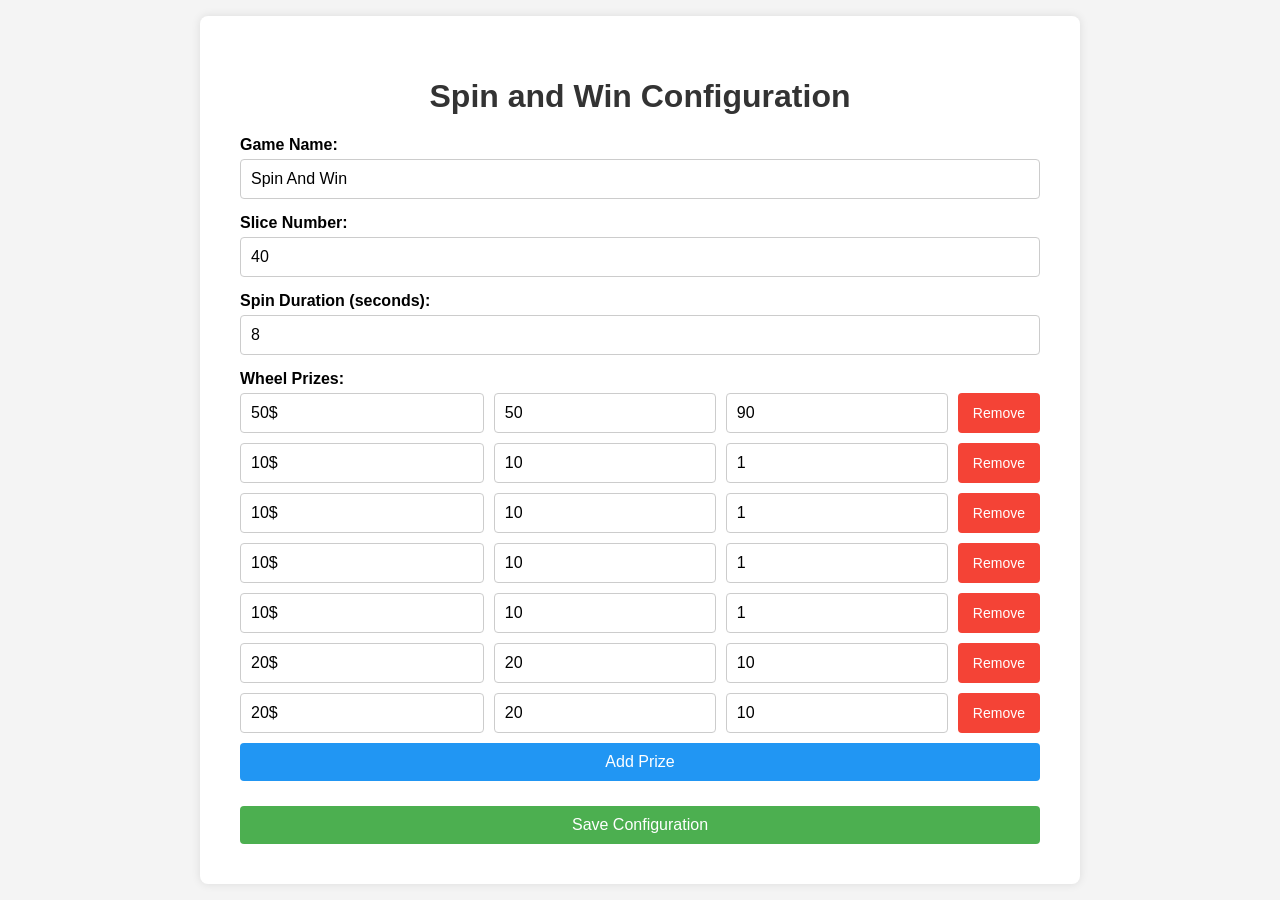
<file: assets/admin/index.html>
<!DOCTYPE html>
<html lang="en">
  <head>
    <meta charset="UTF-8" />
    <meta name="viewport" content="width=device-width, initial-scale=1.0" />
    <title>Admin Panel - Spin and Win Configuration</title>
    <style>
      body {
        font-family: Arial, sans-serif;
        background-color: #f4f4f4;
        display: flex;
        justify-content: center;
        align-items: center;
        height: 100vh;
        margin: 0;
      }
      .container {
        background-color: white;
        padding: 40px;
        border-radius: 8px;
        box-shadow: 0 0 10px rgba(0, 0, 0, 0.1);
        width: 800px;
        min-height: 500px;
      }
      h1 {
        text-align: center;
        color: #333;
      }
      form {
        display: flex;
        flex-direction: column;
      }
      label {
        margin-bottom: 5px;
        font-weight: bold;
      }
      input,
      textarea {
        margin-bottom: 15px;
        padding: 10px;
        border: 1px solid #ccc;
        border-radius: 4px;
        font-size: 16px;
      }
      textarea {
        resize: vertical;
        min-height: 200px;
      }
      button {
        padding: 10px;
        background-color: #4caf50;
        color: white;
        border: none;
        border-radius: 4px;
        cursor: pointer;
        font-size: 16px;
      }
      button:hover {
        background-color: #45a049;
      }
      .error {
        color: red;
        font-size: 14px;
        margin-bottom: 10px;
      }
      .prize-item {
        display: flex;
        align-items: center;
        margin-bottom: 10px;
      }
      .prize-item input {
        margin-bottom: 0;
        margin-right: 10px;
      }
      .prize-name {
        width: 300px;
      }
      .prize-item .remove-prize {
        background-color: #f44336;
        color: white;
        border: none;
        border-radius: 4px;
        cursor: pointer;
        padding: 12px 15px;
        font-size: 14px;
      }
      .prize-item .remove-prize:hover {
        background-color: #d32f2f;
      }
      #addPrize {
        margin-bottom: 15px;
        background-color: #2196f3;
      }
      #addPrize:hover {
        background-color: #1976d2;
      }
    </style>
  </head>
  <body>
    <div class="container">
      <h1>Spin and Win Configuration</h1>
      <form id="configForm">
        <label for="gameName">Game Name:</label>
        <input type="text" id="gameName" name="gameName" required />

        <label for="sliceNumber">Slice Number:</label>
        <input
          type="number"
          id="sliceNumber"
          name="sliceNumber"
          min="1"
          required
        />

        <label for="spinDuration">Spin Duration (seconds):</label>
        <input
          type="number"
          id="spinDuration"
          name="spinDuration"
          min="1"
          step="0.1"
          required
        />

        <label for="wheelPrizes">Wheel Prizes:</label>
        <div id="prizesContainer">
          <div class="prize-item">
            <input
              type="text"
              class="prize-name"
              placeholder="Prize name (e.g., 50$)"
              required
            />
            <input
              type="number"
              class="prize-value"
              placeholder="Value (e.g., 50)"
              min="0"
              step="0.01"
              required
            />
            <input
              type="number"
              class="prize-probability"
              placeholder="Probability (e.g., 90)"
              min="0"
              step="0.01"
              required
            />
            <button type="button" class="remove-prize">Remove</button>
          </div>
        </div>
        <button type="button" id="addPrize">Add Prize</button>

        <div id="errorMessage" class="error"></div>
        <button type="submit">Save Configuration</button>
      </form>
    </div>

    <script>
      // Function to add a new prize item
      function addPrizeItem(name = "", value = "", probability = "") {
        const prizesContainer = document.getElementById("prizesContainer");
        const prizeItem = document.createElement("div");
        prizeItem.className = "prize-item";
        prizeItem.innerHTML = `
          <input type="text" class="prize-name" placeholder="Prize name (e.g., 50$)" value="${name}" required>
          <input type="number" class="prize-value" placeholder="Value (e.g., 50)" min="0" step="0.01" value="${value}" required>
          <input type="number" class="prize-probability" placeholder="Probability (e.g., 90)" min="0" step="0.01" value="${probability}" required>
          <button type="button" class="remove-prize">Remove</button>
        `;
        prizesContainer.appendChild(prizeItem);

        // Add event listener to remove button
        prizeItem
          .querySelector(".remove-prize")
          .addEventListener("click", function () {
            prizesContainer.removeChild(prizeItem);
          });
      }

      // Load existing config from localStorage
      const savedConfig = localStorage.getItem("spinAndWinConfig");
      if (savedConfig) {
        try {
          const config = JSON.parse(savedConfig);
          document.getElementById("gameName").value = config.gameName || "";
          document.getElementById("sliceNumber").value =
            config.sliceNumber || "";
          document.getElementById("spinDuration").value =
            config.spinDuration || "";

          // Clear existing prize items except the first one
          const prizesContainer = document.getElementById("prizesContainer");
          prizesContainer.innerHTML = "";

          // Add prize items from saved config
          if (config.wheelPrizes && Array.isArray(config.wheelPrizes)) {
            config.wheelPrizes.forEach((prize) => {
              addPrizeItem(
                prize.name || "",
                prize.value || "",
                prize.probability || ""
              );
            });
          }
          // If no prizes, add one empty
          if (!config.wheelPrizes || config.wheelPrizes.length === 0) {
            addPrizeItem();
          }
        } catch (e) {
          console.error("Error loading saved config:", e);
          addPrizeItem(); // Add one empty if error
        }
      } else {
        // No saved config, save defaults and load them
        const defaultConfig = {
          gameName: "Spin And Win",
          sliceNumber: 40,
          spinDuration: 8,
          wheelPrizes: [
            { name: "50$", probability: 90, value: 50 },
            { name: "10$", probability: 1, value: 10 },
            { name: "10$", probability: 1, value: 10 },
            { name: "10$", probability: 1, value: 10 },
            { name: "10$", probability: 1, value: 10 },
            { name: "20$", probability: 10, value: 20 },
            { name: "20$", probability: 10, value: 20 },
          ],
        };
        localStorage.setItem("spinAndWinConfig", JSON.stringify(defaultConfig));
        // Now load the defaults
        document.getElementById("gameName").value = defaultConfig.gameName;
        document.getElementById("sliceNumber").value =
          defaultConfig.sliceNumber;
        document.getElementById("spinDuration").value =
          defaultConfig.spinDuration;
        // Clear existing prize items
        const prizesContainer = document.getElementById("prizesContainer");
        prizesContainer.innerHTML = "";
        // Add prize items from defaults
        defaultConfig.wheelPrizes.forEach((prize) => {
          addPrizeItem(prize.name, prize.value, prize.probability);
        });
      }

      // Add prize button event
      document
        .getElementById("addPrize")
        .addEventListener("click", function () {
          addPrizeItem();
        });

      document
        .getElementById("configForm")
        .addEventListener("submit", function (event) {
          event.preventDefault();
          const errorMessage = document.getElementById("errorMessage");
          errorMessage.textContent = "";

          const gameName = document.getElementById("gameName").value.trim();
          const sliceNumber = parseInt(
            document.getElementById("sliceNumber").value
          );
          const spinDuration = parseFloat(
            document.getElementById("spinDuration").value
          );

          if (!gameName) {
            errorMessage.textContent = "Game Name is required.";
            return;
          }
          if (isNaN(sliceNumber) || sliceNumber < 1) {
            errorMessage.textContent =
              "Slice Number must be a positive integer.";
            return;
          }
          if (isNaN(spinDuration) || spinDuration <= 0) {
            errorMessage.textContent =
              "Spin Duration must be a positive number.";
            return;
          }

          // Collect wheel prizes from inputs
          const prizeItems = document.querySelectorAll(".prize-item");
          const wheelPrizes = [];
          for (let item of prizeItems) {
            const name = item.querySelector(".prize-name").value.trim();
            const value = parseFloat(item.querySelector(".prize-value").value);
            const probability = parseFloat(
              item.querySelector(".prize-probability").value
            );

            if (!name) {
              errorMessage.textContent = "All prize names are required.";
              return;
            }
            if (isNaN(value) || value < 0) {
              errorMessage.textContent =
                "All prize values must be non-negative numbers.";
              return;
            }
            if (isNaN(probability) || probability < 0) {
              errorMessage.textContent =
                "All prize probabilities must be non-negative numbers.";
              return;
            }

            wheelPrizes.push({ name, value, probability });
          }

          if (wheelPrizes.length === 0) {
            errorMessage.textContent = "At least one prize is required.";
            return;
          }

          const config = {
            gameName,
            sliceNumber,
            spinDuration,
            wheelPrizes,
          };

          localStorage.setItem("spinAndWinConfig", JSON.stringify(config));
          alert("Configuration saved successfully!");
        });
      //
    </script>
  </body>
</html>
</file>
